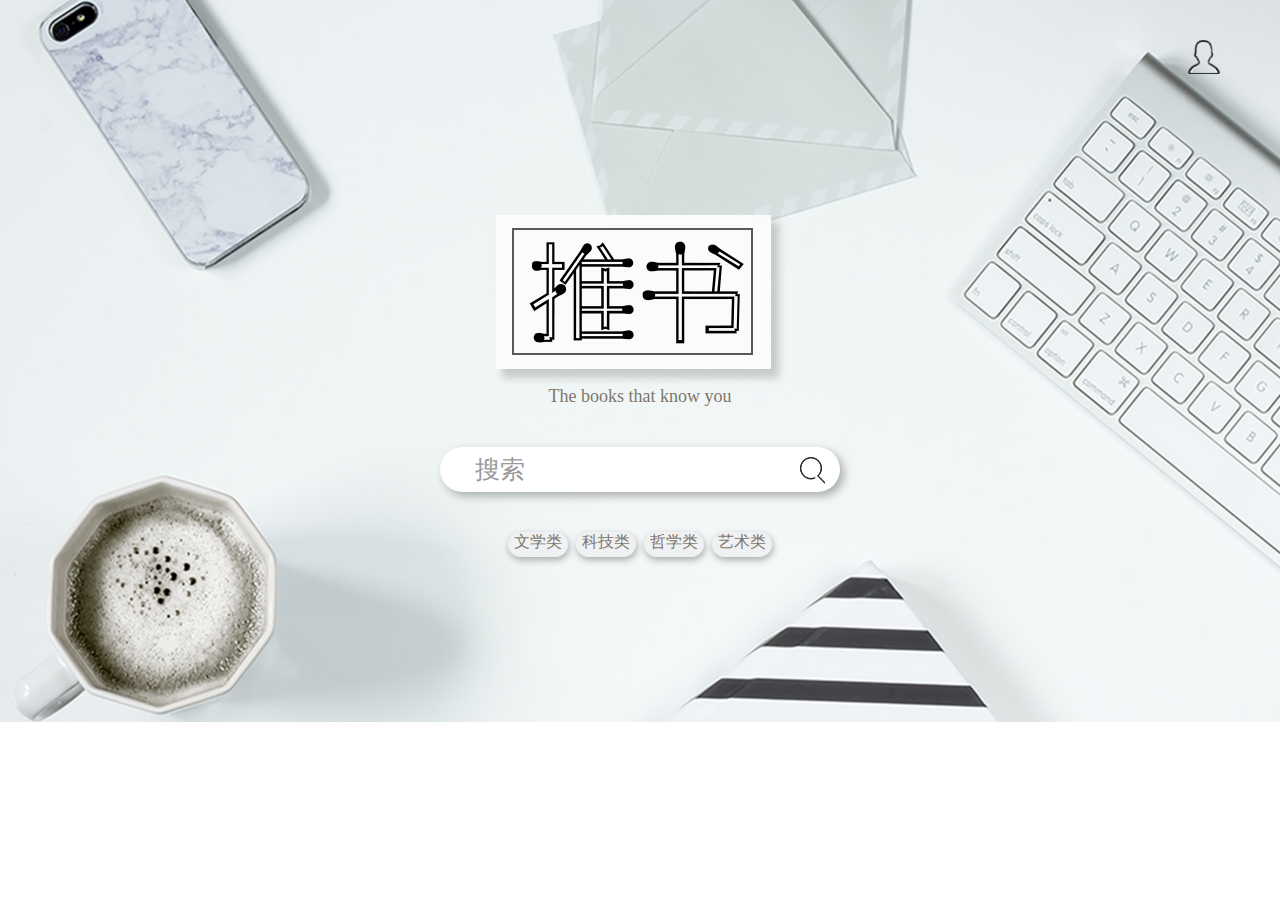
<file: index.html>
<!DOCTYPE html>
<html lang="en">
  <head>
    <meta charset="UTF-8" />
    <meta http-equiv="X-UA-Compatible" content="IE=edge" />
    <meta name="viewport" content="width=device-width, initial-scale=1.0" />
    <title>VIMER前端二轮考核主页面</title>
    <!-- 引入mockjs -->
    <script
      type="text/javascript"
      src="http://mockjs.com/dist/mock.js"
    ></script>
    <script type="text/javascript" src="js/book-mock.js"></script>
    <script
      type="text/javascript"
      src="https://code.jquery.com/jquery-3.6.0.min.js"
    ></script>
    <script src="js/index.js"></script>
    <link rel="stylesheet" href="css/index.css" />
  </head>
  <body>
    <div class="index">
      <div class="header">
        <a href="#">
          <img src="images/login.png" alt="" />
        </a>
      </div>
      <div class="center">
        <ul>
          <li>
            <img src="images/logo1.png" alt="" />
          </li>
          <li>
            <p>The books that know you</p>
          </li>
          <li>
            <div class="search">
              <input type="search" value="搜索" />
              <a href="search.html"><img src="images/search.png" alt="" /></a>
            </div>
          </li>
          <li>
            <ol>
              <li><a href="">文学类</a></li>
              <li><a href="">科技类</a></li>
              <li><a href="">哲学类</a></li>
              <li><a href="">艺术类</a></li>
            </ol>
          </li>
        </ul>
      </div>
    </div>
    <div class="login">
      <ul>
        <li>
          <img src="images/logo2.png" alt="" />
        </li>
        <li>
          账 号 ：
          <div class="text">
            <input type="text" class="name" />
          </div>
        </li>
        <li>
          密 码 ：
          <div class="text">
            <input type="password" class="password" />
          </div>
        </li>
        <li>
          <a href="#" class="loginer">登录</a>
        </li>
        <div class="close">
          <a href="#">
            <img src="images/cha.png" alt="" />
          </a>
        </div>
        <div class="register">
          <a href="#">注册</a>
        </div>
      </ul>
    </div>
  </body>
</html>
</file>
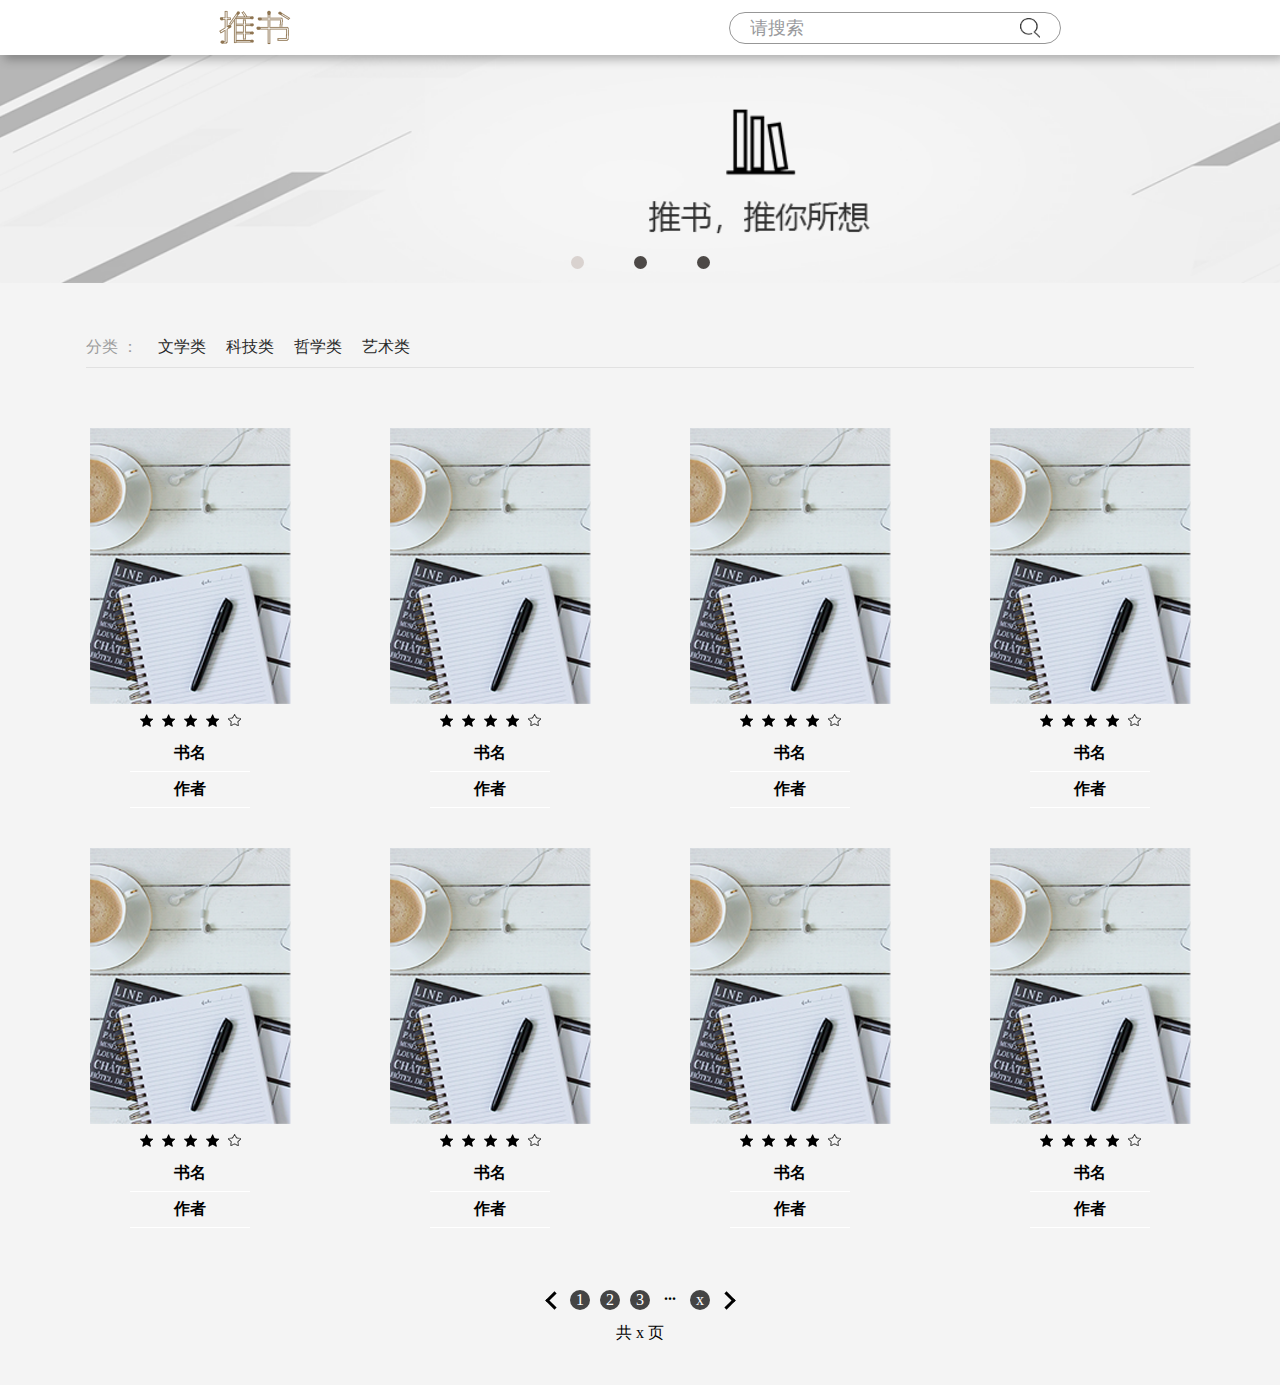
<file: classify.html>
<!DOCTYPE html>
<html lang="en">
  <head>
    <meta charset="UTF-8" />
    <meta http-equiv="X-UA-Compatible" content="IE=edge" />
    <meta name="viewport" content="width=device-width, initial-scale=1.0" />
    <title>分类页面</title>
    <link rel="stylesheet" href="css/classify.css" />
    <script src="js/animate.js"></script>
    <script src="js/classify.js"></script>
  </head>
  <body>
    <div class="header">
      <img src="images/logo3.png" alt="" />
      <div class="search">
        <input type="search" value="请搜索" />
        <img src="images/search.png" alt="" />
      </div>
    </div>
    <div class="focus">
      <!-- 核心的滚动区域 -->
      <ul>
        <li>
          <a href="#"><img src="images/banner-1.png" alt="" /></a>
        </li>
        <li>
          <a href="#"> <img src="images/banner-2.png" alt="" /></a>
        </li>
        <li>
          <a href="#"> <img src="images/banner-3.png" alt="" /></a>
        </li>
      </ul>
      <!-- 小圆圈 -->
      <ol class="circle"></ol>
      <div class="auto"></div>
    </div>
    <div class="content">
      <div class="classify">
        <dl>
          <dt>分类 ：</dt>
          <dd><a href="#">文学类</a></dd>
          <dd><a href="#">科技类</a></dd>
          <dd><a href="#">哲学类</a></dd>
          <dd><a href="#">艺术类</a></dd>
        </dl>
      </div>
      <ul>
        <li>
          <div class="image">
            <img src="images/cover.png" alt="" />
          </div>
          <div class="star">
            <img src="images/stars.png" alt="" />
          </div>
          <h4>书名</h4>
          <h4>作者</h4>
        </li>
        <li>
          <div class="image">
            <img src="images/cover.png" alt="" />
          </div>
          <div class="star">
            <img src="images/stars.png" alt="" />
          </div>
          <h4>书名</h4>
          <h4>作者</h4>
        </li>
        <li>
          <div class="image">
            <img src="images/cover.png" alt="" />
          </div>
          <div class="star">
            <img src="images/stars.png" alt="" />
          </div>
          <h4>书名</h4>
          <h4>作者</h4>
        </li>
        <li>
          <div class="image">
            <img src="images/cover.png" alt="" />
          </div>
          <div class="star">
            <img src="images/stars.png" alt="" />
          </div>
          <h4>书名</h4>
          <h4>作者</h4>
        </li>
        <li>
          <div class="image">
            <img src="images/cover.png" alt="" />
          </div>
          <div class="star">
            <img src="images/stars.png" alt="" />
          </div>
          <h4>书名</h4>
          <h4>作者</h4>
        </li>
        <li>
          <div class="image">
            <img src="images/cover.png" alt="" />
          </div>
          <div class="star">
            <img src="images/stars.png" alt="" />
          </div>
          <h4>书名</h4>
          <h4>作者</h4>
        </li>
        <li>
          <div class="image">
            <img src="images/cover.png" alt="" />
          </div>
          <div class="star">
            <img src="images/stars.png" alt="" />
          </div>
          <h4>书名</h4>
          <h4>作者</h4>
        </li>
        <li>
          <div class="image">
            <img src="images/cover.png" alt="" />
          </div>
          <div class="star">
            <img src="images/stars.png" alt="" />
          </div>
          <h4>书名</h4>
          <h4>作者</h4>
        </li>
      </ul>
      <ol>
        <li><a href="#">1</a></li>
        <li><a href="#">2</a></li>
        <li><a href="#">3</a></li>
        <strong>...</strong>
        <li><a href="#">x</a></li>
      </ol>
      <p>共 x 页</p>
    </div>
  </body>
</html>
</file>
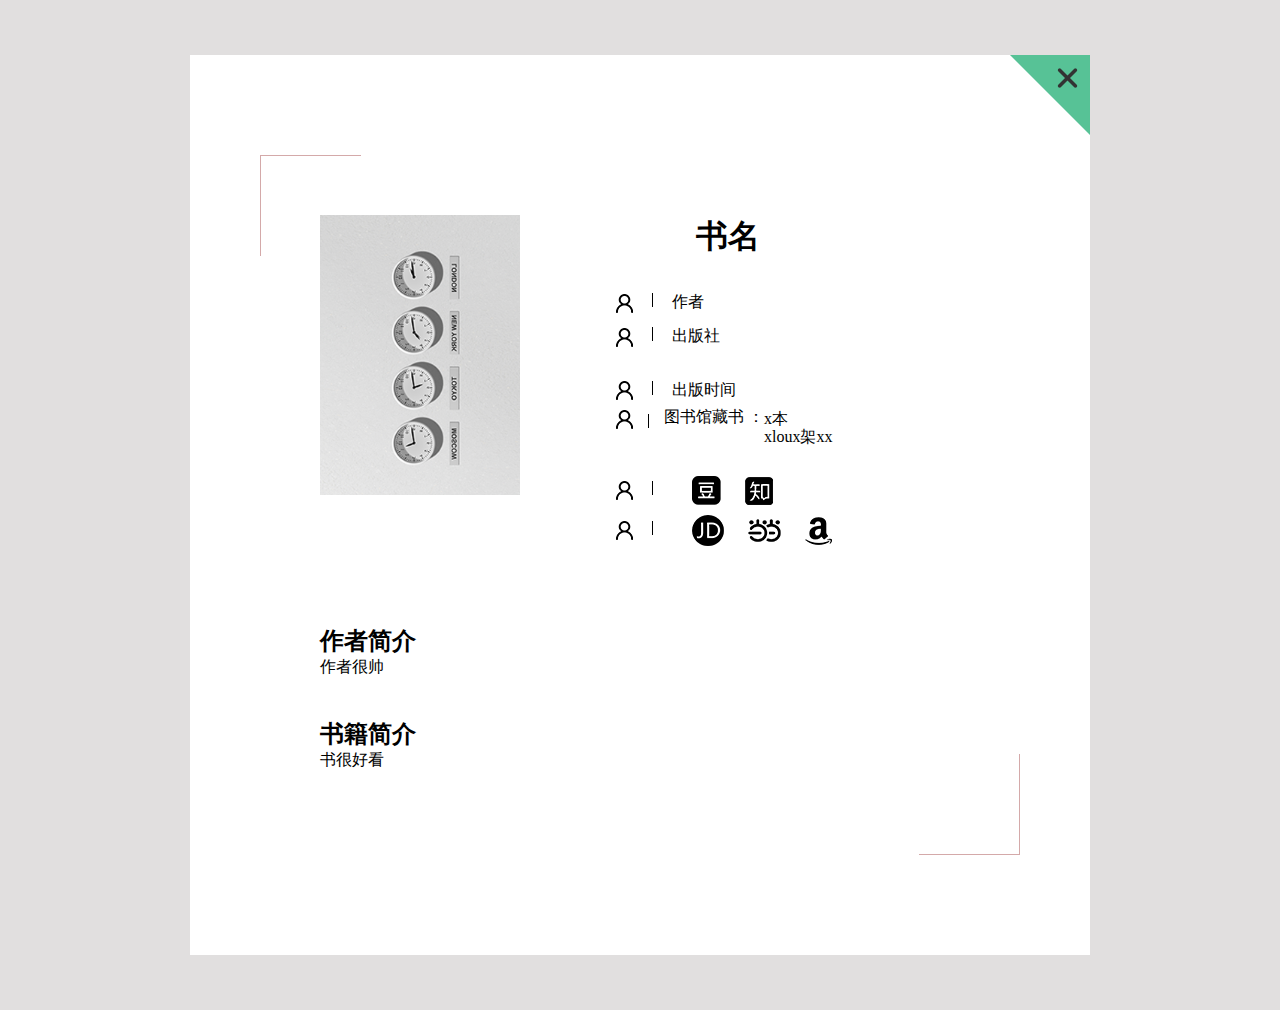
<file: detail.html>
<!DOCTYPE html>
<html lang="en">
  <head>
    <meta charset="UTF-8" />
    <meta http-equiv="X-UA-Compatible" content="IE=edge" />
    <meta name="viewport" content="width=device-width, initial-scale=1.0" />
    <title>详情页</title>
    <!-- 引入mockjs -->
    <script
      type="text/javascript"
      src="http://mockjs.com/dist/mock.js"
    ></script>
    <script type="text/javascript" src="js/book-mock.js"></script>
    <script
      type="text/javascript"
      src="https://code.jquery.com/jquery-3.6.0.min.js"
    ></script>
    <script src="js/detail.js"></script>

    <link rel="stylesheet" href="css/detail.css" />
  </head>
  <body>
    <div class="detail">
      <div class="triangle">
        <img src="images/cha.png" alt="" />
      </div>
      <div class="middle">
        <dl>
          <dt>
            <div class="bookcover">
              <img src="images/bookcover.png" alt="" class="cover" />
            </div>
            <div class="themes">
              <h1>书名</h1>
                  <div class="autor">
                    <img src="images/author.png" alt="" />
                      <i class="separator"></i>
                      <i>作者</i>
                  </div>
                  <div class="publish">
                    <img src="images/author.png" alt="" />
                      <i class="separator"></i>
                      <i>出版社</i>
                  </div>
                  <div class="publishDate">
                    <img src="images/author.png" alt="" />
                      <i class="separator"></i>
                      <i>出版时间</i>
                  </div>
                  <div class="library">
                    <img src="images/author.png" alt="" />
                      <i class="separator"></i>
                      <i>图书馆藏书 ：</i>
                      <div class="position">
                        <i>x本 <br />xloux架xx</i>
                      </div>
                  </div>
                  <div class="bookUrl">
                    <img src="images/author.png" alt="" />
                      <i class="separator"></i>
                     <img src="images/db.png" alt="" /> 
                     <img src="images/zh.png" alt="" />
                  </div>
                      
                    </li>
                    <div class="buyUrl">
                    <img src="images/author.png" alt="" />
                      <i class="separator"></i>
                     <img src="images/jd.png" alt="" /> 
                     <img src="images/dd.png" alt="" />
                     <img src="images/ymx.png" alt="" />
                  </div>
            </div>
          </dt>
          <dd>
            <h2>作者简介</h2>
            <p>作者很帅</p>
          </dd>
          <dd>
            <h2>书籍简介</h2>
            <p>书很好看</p>
          </dd>
        </dl>
      </div>
    </div>
  </body>
</html>
</file>
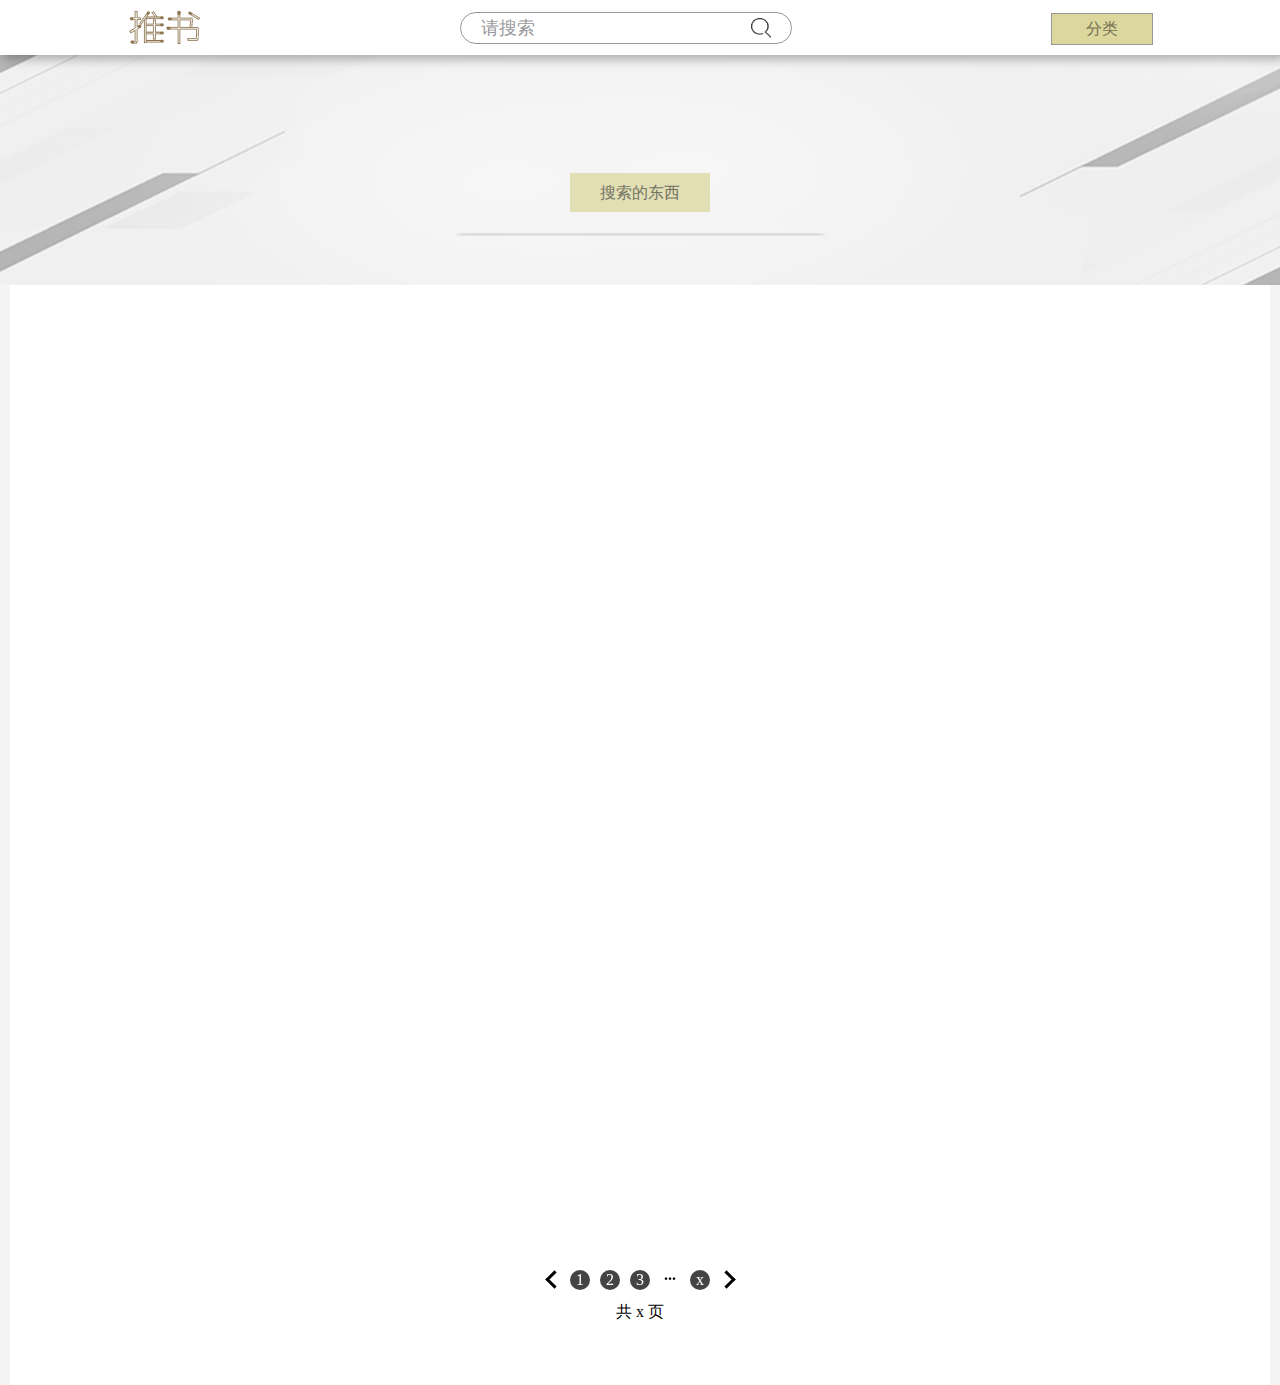
<file: search.html>
<!DOCTYPE html>
<html lang="en">
  <head>
    <meta charset="UTF-8" />
    <meta http-equiv="X-UA-Compatible" content="IE=edge" />
    <meta name="viewport" content="width=device-width, initial-scale=1.0" />
    <title>搜索页</title>
    <link rel="stylesheet" href="css/search.css" />
    <!-- 引入mockjs -->
    <script
      type="text/javascript"
      src="http://mockjs.com/dist/mock.js"
    ></script>
    <script type="text/javascript" src="js/book-mock.js"></script>
    <script
      type="text/javascript"
      src="https://code.jquery.com/jquery-3.6.0.min.js"
    ></script>
    <script src="js/search.js"></script>
  </head>
  <body>
    <div class="header">
      <img src="images/logo3.png" alt="" />
      <div class="search">
        <input type="search" value="请搜索" />
        <img src="images/search.png" alt="" />
      </div>
      <div class="sidebar">
        <div class="classify">分类</div>
        <dl>
          <dd><a href="#">文学类</a></dd>
          <dd><a href="#">科技类</a></dd>
          <dd><a href="#">哲学类</a></dd>
          <dd><a href="#">艺术类</a></dd>
        </dl>
      </div>
    </div>
    <div class="column">
      <div class="search">搜索的东西</div>
    </div>
    <div class="content">
      <ul>
        <!-- <li>
          <div class="image">
            <img src="images/cover.png" alt="" />
          </div>
          <div class="star">
            <img src="images/stars.png" alt="" />
          </div>
          <h4>书名</h4>
          <h4>作者</h4>
        </li>
        <li>
          <div class="image">
            <img src="images/cover.png" alt="" />
          </div>
          <div class="star">
            <img src="images/stars.png" alt="" />
          </div>
          <h4>书名</h4>
          <h4>作者</h4>
        </li>
        <li>
          <div class="image">
            <img src="images/cover.png" alt="" />
          </div>
          <div class="star">
            <img src="images/stars.png" alt="" />
          </div>
          <h4>书名</h4>
          <h4>作者</h4>
        </li>
        <li>
          <div class="image">
            <img src="images/cover.png" alt="" />
          </div>
          <div class="star">
            <img src="images/stars.png" alt="" />
          </div>
          <h4>书名</h4>
          <h4>作者</h4>
        </li>
        <li>
          <div class="image">
            <img src="images/cover.png" alt="" />
          </div>
          <div class="star">
            <img src="images/stars.png" alt="" />
          </div>
          <h4>书名</h4>
          <h4>作者</h4>
        </li>
        <li>
          <div class="image">
            <img src="images/cover.png" alt="" />
          </div>
          <div class="star">
            <img src="images/stars.png" alt="" />
          </div>
          <h4>书名</h4>
          <h4>作者</h4>
        </li>
        <li>
          <div class="image">
            <img src="images/cover.png" alt="" />
          </div>
          <div class="star">
            <img src="images/stars.png" alt="" />
          </div>
          <h4>书名</h4>
          <h4>作者</h4>
        </li>
        <li>
          <div class="image">
            <img src="images/cover.png" alt="" />
          </div>
          <div class="star">
            <img src="images/stars.png" alt="" />
          </div>
          <h4>书名</h4>
          <h4>作者</h4>
        </li> -->
      </ul>
      <ol>
        <li><a href="#">1</a></li>
        <li><a href="#">2</a></li>
        <li><a href="#">3</a></li>
        <strong>...</strong>
        <li><a href="#">x</a></li>
      </ol>
      <p>共 x 页</p>
    </div>
  </body>
</html>
</file>
<file: css/index.css>
/* 清除内外边距 */
* {
  margin: 0;
  padding: 0;
}
/* em 和 i 斜体的文字不倾斜 */
em,
i {
  font-style: normal;
}
/* 去掉li的小圆点 */
li {
  list-style: none;
}
img {
  /* border 0 照顾低版本浏览器 */
  border: 0;
  /* 取消图片底侧有空白缝隙的问题 */
  vertical-align: middle;
}
/* 当我们鼠标经过button 按钮的时候，鼠标变成小手 */
button {
  cursor: pointer;
}
/* 去掉默认灰色边框 */
input {
  border: 0;
  outline: none;
}
/* 消除超链接的下划线 */
a {
  text-decoration: none;
}
/* 清除浮动 */
.clearfix:after {
  visibility: hidden;
  clear: both;
  display: block;
  content: ".";
  height: 0;
}
.icon {
  width: 1em;
  height: 1em;
  vertical-align: -0.15em;
  fill: currentColor;
  overflow: hidden;
}
/* 定义背景颜色和文字 */
body {
  background-color: #fff;
  font-family: Microsoft yahei;
}

.index {
  display: flex;
  flex-direction: column;
  width: 100%;
  height: 722px;
  background: url(../images/bg.png) no-repeat center center;
}
.index .header {
  display: flex;
  justify-content: flex-end;
  margin: 40px;
}
.index .center {
  display: flex;
  flex-direction: column;
  justify-content: center;
  align-items: center;
}
.index .center ul {
  display: flex;
  flex-direction: column;
  justify-content: center;
  align-items: center;

  margin: 100px 0;

  width: 500px;
  text-align: center;
}
.index .center ul li p {
  font-size: 18px;
  color: #7d766c;
  cursor: default;
}
.index .center ul li .search {
  position: relative;

  width: 400px;
  height: 45px;
  margin: 40px 0;
  border-radius: 25px;

  box-shadow: 4px 4px 10px 0px rgba(0, 0, 0, 0.3);
  background-color: #fff;
}
.index .center ul li .search input {
  width: 330px;
  height: 45px;

  color: #98999c;
  font-size: 25px;
}
.index .center ul li .search img {
  position: absolute;
  top: 10px;
  right: 15px;

  cursor: pointer;
}
.index .center ul li ol {
  display: flex;
  flex-direction: row;
  align-items: center;
}
.index .center ul li ol li a {
  display: block;
  width: 60px;
  height: 25px;

  margin: 0 4px;
  border-radius: 20px;
  box-shadow: 1px 3px 7px 0px rgba(0, 0, 0, 0.3);
  background-color: #f0f1f2;
  color: #7d766c;
}
.login {
  display: none;
  position: absolute;
  top: 20%;
  left: 29%;
  width: 650px;
  height: 450px;
  border: 3px solid #727479;
  background-color: rgba(239, 243, 246, 0.8);
}
.login ul {
  display: flex;
  flex-direction: column;
  justify-content: center;
  align-items: center;
  position: relative;
}
.login ul li {
  display: flex;
  justify-content: center;
  align-items: center;

  color: #7d766c;
  font-size: 20px;
  margin-top: 30px;
}
.login ul li .text {
  display: flex;
  justify-content: center;
  align-items: center;

  width: 320px;
  height: 45px;
  margin: 10px 0;
  border-radius: 25px;

  box-shadow: 4px 4px 10px 0px rgba(0, 0, 0, 0.3);
  background-color: #fff;
}
.login ul li .text input {
  width: 250px;
  height: 45px;
  font-size: 25px;
}
.login ul li a {
  display: block;
  width: 120px;
  height: 40px;
  border: 2px solid #b8babc;

  line-height: 40px;
  text-align: center;
  border-radius: 35px;
  box-shadow: 4px 4px 10px 0px rgba(0, 0, 0, 0.3);

  color: #7d766c;
  background-color: #eff2f5;
}
.login ul .close {
  position: absolute;
  top: 10px;
  right: 15px;
}
.login ul .close a img {
  width: 40px;
  height: 40px;
}
.login ul .register a {
  position: absolute;
  bottom: 8px;
  right: 120px;

  display: block;
  width: 45px;
  height: 30px;
  border-bottom: 2px solid #b8babc;

  line-height: 35px;
  text-align: center;

  color: #7d766c;
  font-size: 20px;
}
</file>
<file: css/classify.css>
/* 清除内外边距 */
* {
  margin: 0;
  padding: 0;
}
/* em 和 i 斜体的文字不倾斜 */
em,
i {
  font-style: normal;
}
/* 去掉li的小圆点 */
li {
  list-style: none;
}
img {
  /* border 0 照顾低版本浏览器 */
  border: 0;
  /* 取消图片底侧有空白缝隙的问题 */
  vertical-align: middle;
}
/* 当我们鼠标经过button 按钮的时候，鼠标变成小手 */
button {
  cursor: pointer;
}
/* 去掉默认灰色边框 */
input {
  border: 0;
  outline: none;
}
/* 消除超链接的下划线 */
a {
  text-decoration: none;
}
/* 清除浮动 */
.clearfix:after {
  visibility: hidden;
  clear: both;
  display: block;
  content: ".";
  height: 0;
}
.icon {
  width: 1em;
  height: 1em;
  vertical-align: -0.15em;
  fill: currentColor;
  overflow: hidden;
}
/* 定义背景颜色和文字 */
body {
  background-color: #f4f4f4;
  font-family: Microsoft yahei;
}
.header {
  position: relative;
  z-index: 999;
  display: flex;
  justify-content: space-around;
  align-items: center;

  position: sticky;
  top: 0;

  width: 100%;
  height: 55px;

  box-shadow: 4px 4px 10px 0px rgba(0, 0, 0, 0.3);
  background-color: #fff;
}
.header .search {
  display: flex;
  flex-direction: column;
  justify-content: center;
  align-items: center;

  position: relative;

  width: 330px;
  height: 30px;
  margin: 40px 0;
  border: 1px solid #979797;
  border-radius: 25px;

  background-color: #fff;
}
.header .search input {
  width: 290px;
  height: 30px;

  color: #98999c;
  font-size: 18px;
}
.header .search img {
  position: absolute;
  top: 5px;
  right: 20px;

  width: 20px;
  height: 20px;

  cursor: pointer;
}

.focus {
  position: relative;

  width: 100%;
  height: 230px;

  overflow: hidden;
}
.focus ul {
  position: absolute;
  top: 0;
  left: 0;
  width: 400%;
  height: 100%;
}
.focus ul li {
  float: left;
}
.focus ul li a {
  cursor: default;
}
.focus ul li img {
  width: 1519px;
}
.focus .circle {
  position: absolute;
  bottom: 10px;
  left: 50%;
  z-index: 50;

  padding: 6px;
  margin-left: -100px;
}
.focus .circle li {
  float: left;

  display: block;

  width: 13px;
  height: 13px;
  border-radius: 10px;
  margin: 0 25px;

  background-color: #4d4947;
  cursor: pointer;
}
.focus .circle .current {
  background-color: #d9d2cf;
}

.content {
  display: flex;
  flex-direction: column;
  align-items: center;
  justify-content: center;

  margin: 0 auto;
  width: 1260px;
  height: 1100px;
  overflow: hidden;
}
.content .classify {
  width: 88%;
  height: 40px;
  border-bottom: 1px solid #e1e1e1;

  line-height: 40px;
}
.content .classify dl {
  display: flex;
  justify-content: flex-start;
}
.content .classify dl dt {
  color: #9e9e9e;
}
.content .classify dl dd {
  margin-left: 20px;
}
.content .classify dl dd a {
  color: #292929;
}
.content ul {
  display: flex;
  justify-content: center;
  flex-wrap: wrap;
  width: 1200px;
  height: 830px;
  padding: 40px 30px;
}
.content ul li {
  display: flex;
  flex-direction: column;
  justify-content: center;
  align-items: center;
  width: 300px;
  height: 380px;

  margin: 20px 0;
  text-align: center;
}
.content ul li .star {
  margin: 7px 0;
}
.content ul li h4 {
  width: 120px;
  padding: 7px 0;
  border-bottom: 1px solid #fff;
}
.content ul li:hover h4:last-child {
  border-bottom: 1px solid #e0e0e0;
}
.content ol {
  display: flex;
  justify-content: center;
  align-items: center;
  flex-wrap: wrap;

  position: relative;
  width: 1260px;
  height: 45px;
}
.content ol li {
  line-height: 30px;
}
.content ol li a {
  display: block;
  width: 20px;
  height: 20px;

  text-align: center;
  line-height: 20px;
  margin: 0 5px;
  border-radius: 50%;

  color: #fff;
  background-color: #444444;
}
.content ol strong {
  display: inline-block;
  width: 20px;
  height: 30px;

  text-align: center;
  line-height: 20px;
  margin: 0 5px;
  border-radius: 50%;
}
.content ol li:first-child::before {
  content: "";

  position: absolute;
  top: 16px;
  left: 538px;

  width: 10px;
  height: 10px;
  border-bottom: 3px solid #000;
  border-left: 3px solid #000;

  transform: rotate(45deg);
}
.content ol li:last-child::before {
  content: "";

  position: absolute;
  top: 16px;
  left: 710px;

  width: 10px;
  height: 10px;
  border-top: 3px solid #000;
  border-right: 3px solid #000;

  transform: rotate(45deg);
}
</file>
<file: css/detail.css>
/* 清除内外边距 */
* {
  margin: 0;
  padding: 0;
}
/* em 和 i 斜体的文字不倾斜 */
em,
i {
  font-style: normal;
}
/* 去掉li的小圆点 */
li {
  list-style: none;
}
img {
  /* border 0 照顾低版本浏览器 */
  border: 0;
  /* 取消图片底侧有空白缝隙的问题 */
  vertical-align: middle;
}
/* 当我们鼠标经过button 按钮的时候，鼠标变成小手 */
button {
  cursor: pointer;
}
/* 去掉默认灰色边框 */
input {
  border: 0;
  outline: none;
}
/* 消除超链接的下划线 */
a {
  text-decoration: none;
}
/* 清除浮动 */
.clearfix:after {
  visibility: hidden;
  clear: both;
  display: block;
  content: ".";
  height: 0;
}
.icon {
  width: 1em;
  height: 1em;
  vertical-align: -0.15em;
  fill: currentColor;
  overflow: hidden;
}
/* 定义背景颜色和文字 */
body {
  background-color: rgba(218, 215, 215, 0.8);
  font-family: Microsoft yahei;
}
.detail {
  position: relative;
  display: flex;
  flex-direction: column;
  justify-content: center;
  align-items: center;

  width: 900px;
  height: 900px;
  margin: 55px auto;
  background-color: #fff;
}
.detail .triangle {
  position: absolute;
  top: 0;
  right: 0;

  width: 0;
  height: 0;
  border: 40px solid transparent;
  border-top-color: #57c296;
  border-right-color: #57c296;
}
.detail .triangle img {
  position: absolute;
  top: -30px;
  right: -30px;

  width: 25px;
  height: 25px;
}
.detail .middle {
  position: relative;
  width: 760px;
  height: 700px;
}
.detail .middle::before {
  content: "";

  position: absolute;
  top: 0;
  left: 0;

  width: 100px;
  height: 100px;
  border-top: 1px solid #d4a9a9;
  border-left: 1px solid #d4a9a9;
}
.detail .middle::after {
  content: "";

  position: absolute;
  bottom: 0;
  right: 0;

  width: 100px;
  height: 100px;
  border-bottom: 1px solid #d4a9a9;
  border-right: 1px solid #d4a9a9;
}
.detail .middle dl {
  position: relative;
  margin: 60px;
}
.detail .middle dl dt .bookcover {
  height: 370px;
}
.detail .middle dl dt .cover {
  width: 200px;
  height: 280px;
}
.detail .middle dl dt .themes {
  position: absolute;
  top: -30px;
  right: 0;

  display: flex;
  flex-direction: row;
  flex-direction: column;
  justify-content: center;
}
.detail .middle dl dt h1 {
  margin: 30px 200px 0px 100px;
}
.detail .middle dl dt .autor,
.detail .middle dl dt .publishDate,
.detail .middle dl dt .bookUrl {
  margin-top: 30px;
  margin-bottom: 10px;
}
.detail .middle dl dt i {
  height: 14px;
  line-height: 14px;
}

.detail .middle dl dt .separator {
  display: inline-block;
  width: 1px;
  margin: 4px 15px 0;
  background-color: #000;
}
.detail .middle dl dt .library {
  display: flex;
  flex-direction: row;
  flex-shrink: 0;
}
.detail .middle dl dt .library img {
  width: 17px;
  height: 19px;
}
.detail .middle dl dt .themes img {
  margin-left: 20px;
}
.detail .middle dl dd {
  margin-top: 40px;
}
</file>
<file: css/search.css>
/* 清除内外边距 */
* {
  margin: 0;
  padding: 0;
}
/* em 和 i 斜体的文字不倾斜 */
em,
i {
  font-style: normal;
}
/* 去掉li的小圆点 */
li {
  list-style: none;
}
img {
  /* border 0 照顾低版本浏览器 */
  border: 0;
  /* 取消图片底侧有空白缝隙的问题 */
  vertical-align: middle;
}
/* 当我们鼠标经过button 按钮的时候，鼠标变成小手 */
button {
  cursor: pointer;
}
/* 去掉默认灰色边框 */
input {
  border: 0;
  outline: none;
}
/* 消除超链接的下划线 */
a {
  text-decoration: none;
}
/* 清除浮动 */
.clearfix:after {
  visibility: hidden;
  clear: both;
  display: block;
  content: ".";
  height: 0;
}
.icon {
  width: 1em;
  height: 1em;
  vertical-align: -0.15em;
  fill: currentColor;
  overflow: hidden;
}
/* 定义背景颜色和文字 */
body {
  background-color: #f4f4f4;
  font-family: Microsoft yahei;
}
.header {
  display: flex;
  justify-content: space-around;
  align-items: center;

  position: sticky;
  top: 0;

  width: 100%;
  height: 55px;

  box-shadow: 4px 4px 10px 0px rgba(0, 0, 0, 0.3);
  background-color: #fff;
}
.header .search {
  display: flex;
  flex-direction: column;
  justify-content: center;
  align-items: center;

  position: relative;

  width: 330px;
  height: 30px;
  margin: 40px 0;
  border: 1px solid #979797;
  border-radius: 25px;

  background-color: #fff;
}
.header .search input {
  width: 290px;
  height: 30px;

  color: #98999c;
  font-size: 18px;
}
.header .search img {
  position: absolute;
  top: 5px;
  right: 20px;

  width: 20px;
  height: 20px;

  cursor: pointer;
}
.header .sidebar {
  position: relative;
  width: 100px;
  height: 30px;
}
.header .sidebar dl {
  display: none;
  position: absolute;
  top: -120px;

  width: 100px;
  height: 120px;
  border-bottom: 1px solid #dcd79d;

  background-color: #dcd79d;
}
.header .sidebar .classify {
  position: absolute;
  top: 0;
  z-index: 2;
  width: 100px;
  height: 30px;
  border: 1px solid #979797;

  text-align: center;
  line-height: 30px;

  background-color: #dcd79d;
  color: #757353;

  cursor: pointer;
}
.header .sidebar dl dd {
  width: 100px;
  height: 30px;

  line-height: 30px;
  text-align: center;
}
.header .sidebar dl dd a {
  width: 40px;
  border-bottom: 1px solid #dcd79d;
  color: #757353;
  cursor: pointer;
}
.header .sidebar dl dd a:hover {
  border-bottom: 1px solid #757353;
}
.column {
  display: flex;
  flex-direction: column;
  justify-content: center;
  align-items: center;
  width: 100%;
  height: 230px;
  background: url(../images/bg2.png) no-repeat center center;
}
.column .search {
  height: 35px;
  padding: 2px 30px;

  margin-top: 45px;
  text-align: center;
  line-height: 35px;

  cursor: default;
  color: #727363;
  background-color: #e3dfb4;
}
.content {
  display: flex;
  flex-direction: column;
  align-items: center;
  justify-content: center;

  margin: 0 auto;
  width: 1260px;
  height: 1100px;
  background-color: #fff;
  overflow: hidden;
}
.content ul {
  display: flex;
  justify-content: center;
  flex-wrap: wrap;
  width: 1000%;
  height: 830px;
  padding: 40px 30px;
}
.content ul li {
  display: flex;
  flex-direction: column;
  justify-content: center;
  align-items: center;
  width: 300px;
  height: 380px;

  margin: 20px 0;
  text-align: center;
}
.content ul li .star {
  margin: 7px 0;
}
.content ul li h4 {
  width: 120px;
  padding: 7px 0;
  border-bottom: 1px solid #fff;
}
.content ul li:hover h4:last-child {
  border-bottom: 1px solid #e0e0e0;
}
.content ol {
  display: flex;
  justify-content: center;
  align-items: center;
  flex-wrap: wrap;

  position: relative;
  width: 1260px;
  height: 45px;
}
.content ol li {
  line-height: 30px;
}
.content ol li a {
  display: block;
  width: 20px;
  height: 20px;

  text-align: center;
  line-height: 20px;
  margin: 0 5px;
  border-radius: 50%;

  color: #fff;
  background-color: #444444;
}
.content ol strong {
  display: inline-block;
  width: 20px;
  height: 30px;

  text-align: center;
  line-height: 20px;
  margin: 0 5px;
  border-radius: 50%;
}
.content ol li:first-child::before {
  content: "";

  position: absolute;
  top: 16px;
  left: 538px;

  width: 10px;
  height: 10px;
  border-bottom: 3px solid #000;
  border-left: 3px solid #000;

  transform: rotate(45deg);
}
.content ol li:last-child::before {
  content: "";

  position: absolute;
  top: 16px;
  left: 710px;

  width: 10px;
  height: 10px;
  border-top: 3px solid #000;
  border-right: 3px solid #000;

  transform: rotate(45deg);
}
</file>
